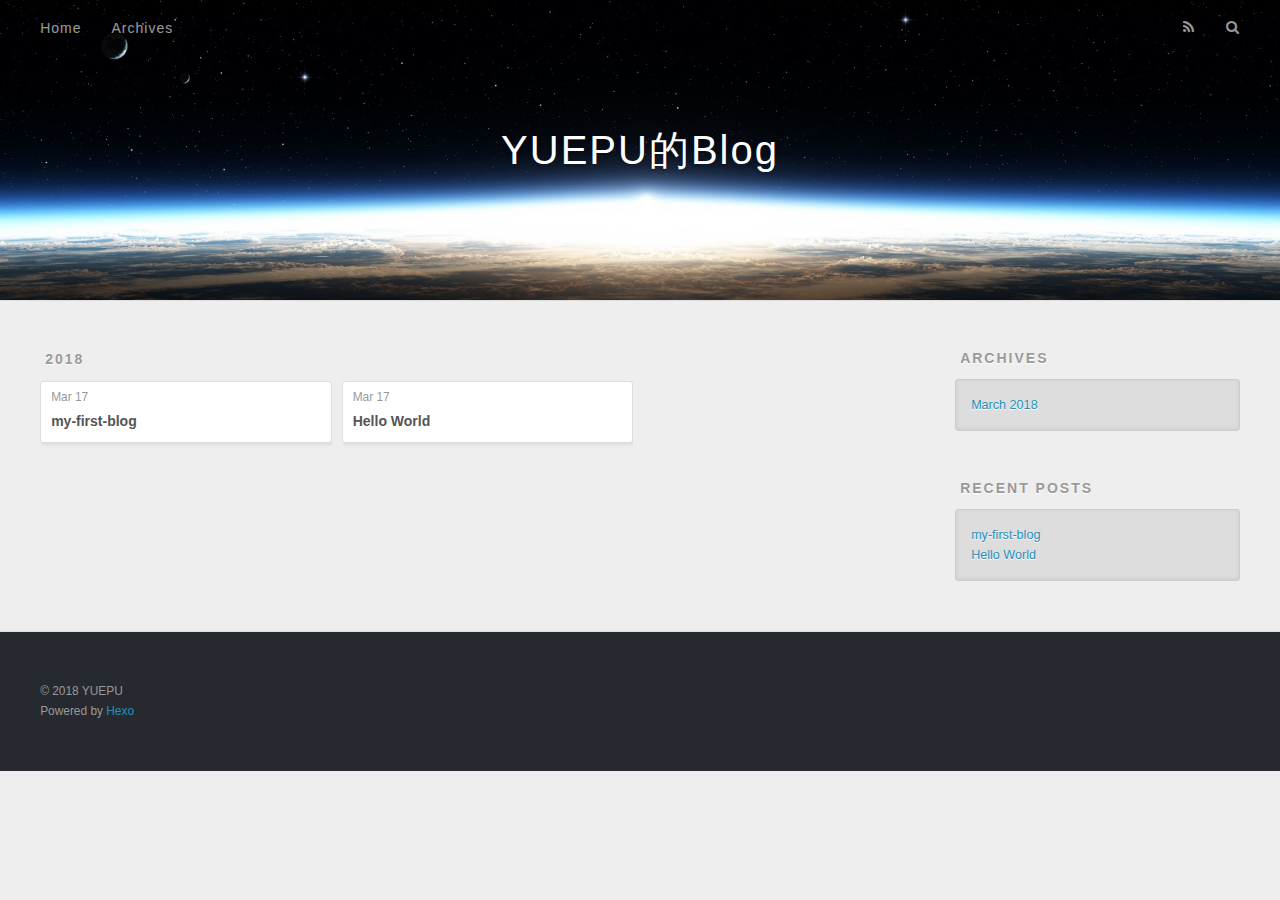
<file: archives/index.html>
<!DOCTYPE html>
<html>
<head>
  <meta charset="utf-8">
  
  <title>Archives | YUEPU的Blog</title>
  <meta name="viewport" content="width=device-width, initial-scale=1, maximum-scale=1">
  <meta property="og:type" content="website">
<meta property="og:title" content="YUEPU的Blog">
<meta property="og:url" content="http://yoursite.com/archives/index.html">
<meta property="og:site_name" content="YUEPU的Blog">
<meta name="twitter:card" content="summary">
<meta name="twitter:title" content="YUEPU的Blog">
  
    <link rel="alternate" href="/atom.xml" title="YUEPU的Blog" type="application/atom+xml">
  
  
    <link rel="icon" href="/favicon.png">
  
  
    <link href="//fonts.googleapis.com/css?family=Source+Code+Pro" rel="stylesheet" type="text/css">
  
  <link rel="stylesheet" href="/css/style.css">
  

</head>

<body>
  <div id="container">
    <div id="wrap">
      <header id="header">
  <div id="banner"></div>
  <div id="header-outer" class="outer">
    <div id="header-title" class="inner">
      <h1 id="logo-wrap">
        <a href="/" id="logo">YUEPU的Blog</a>
      </h1>
      
    </div>
    <div id="header-inner" class="inner">
      <nav id="main-nav">
        <a id="main-nav-toggle" class="nav-icon"></a>
        
          <a class="main-nav-link" href="/">Home</a>
        
          <a class="main-nav-link" href="/archives">Archives</a>
        
      </nav>
      <nav id="sub-nav">
        
          <a id="nav-rss-link" class="nav-icon" href="/atom.xml" title="RSS Feed"></a>
        
        <a id="nav-search-btn" class="nav-icon" title="Search"></a>
      </nav>
      <div id="search-form-wrap">
        <form action="//google.com/search" method="get" accept-charset="UTF-8" class="search-form"><input type="search" name="q" class="search-form-input" placeholder="Search"><button type="submit" class="search-form-submit">&#xF002;</button><input type="hidden" name="sitesearch" value="http://yoursite.com"></form>
      </div>
    </div>
  </div>
</header>
      <div class="outer">
        <section id="main">
  
  
    
    
      
      
      <section class="archives-wrap">
        <div class="archive-year-wrap">
          <a href="/archives/2018" class="archive-year">2018</a>
        </div>
        <div class="archives">
    
    <article class="archive-article archive-type-post">
  <div class="archive-article-inner">
    <header class="archive-article-header">
      <a href="/2018/03/17/my-first-blog/" class="archive-article-date">
  <time datetime="2018-03-17T08:29:03.000Z" itemprop="datePublished">Mar 17</time>
</a>
      
  
    <h1 itemprop="name">
      <a class="archive-article-title" href="/2018/03/17/my-first-blog/">my-first-blog</a>
    </h1>
  

    </header>
  </div>
</article>
  
    
    
    <article class="archive-article archive-type-post">
  <div class="archive-article-inner">
    <header class="archive-article-header">
      <a href="/2018/03/17/hello-world/" class="archive-article-date">
  <time datetime="2018-03-17T06:47:55.903Z" itemprop="datePublished">Mar 17</time>
</a>
      
  
    <h1 itemprop="name">
      <a class="archive-article-title" href="/2018/03/17/hello-world/">Hello World</a>
    </h1>
  

    </header>
  </div>
</article>
  
  
    </div></section>
  

</section>
        
          <aside id="sidebar">
  
    

  
    

  
    
  
    
  <div class="widget-wrap">
    <h3 class="widget-title">Archives</h3>
    <div class="widget">
      <ul class="archive-list"><li class="archive-list-item"><a class="archive-list-link" href="/archives/2018/03/">March 2018</a></li></ul>
    </div>
  </div>


  
    
  <div class="widget-wrap">
    <h3 class="widget-title">Recent Posts</h3>
    <div class="widget">
      <ul>
        
          <li>
            <a href="/2018/03/17/my-first-blog/">my-first-blog</a>
          </li>
        
          <li>
            <a href="/2018/03/17/hello-world/">Hello World</a>
          </li>
        
      </ul>
    </div>
  </div>

  
</aside>
        
      </div>
      <footer id="footer">
  
  <div class="outer">
    <div id="footer-info" class="inner">
      &copy; 2018 YUEPU<br>
      Powered by <a href="http://hexo.io/" target="_blank">Hexo</a>
    </div>
  </div>
</footer>
    </div>
    <nav id="mobile-nav">
  
    <a href="/" class="mobile-nav-link">Home</a>
  
    <a href="/archives" class="mobile-nav-link">Archives</a>
  
</nav>
    

<script src="//ajax.googleapis.com/ajax/libs/jquery/2.0.3/jquery.min.js"></script>


  <link rel="stylesheet" href="/fancybox/jquery.fancybox.css">
  <script src="/fancybox/jquery.fancybox.pack.js"></script>


<script src="/js/script.js"></script>

  </div>
</body>
</html>
</file>
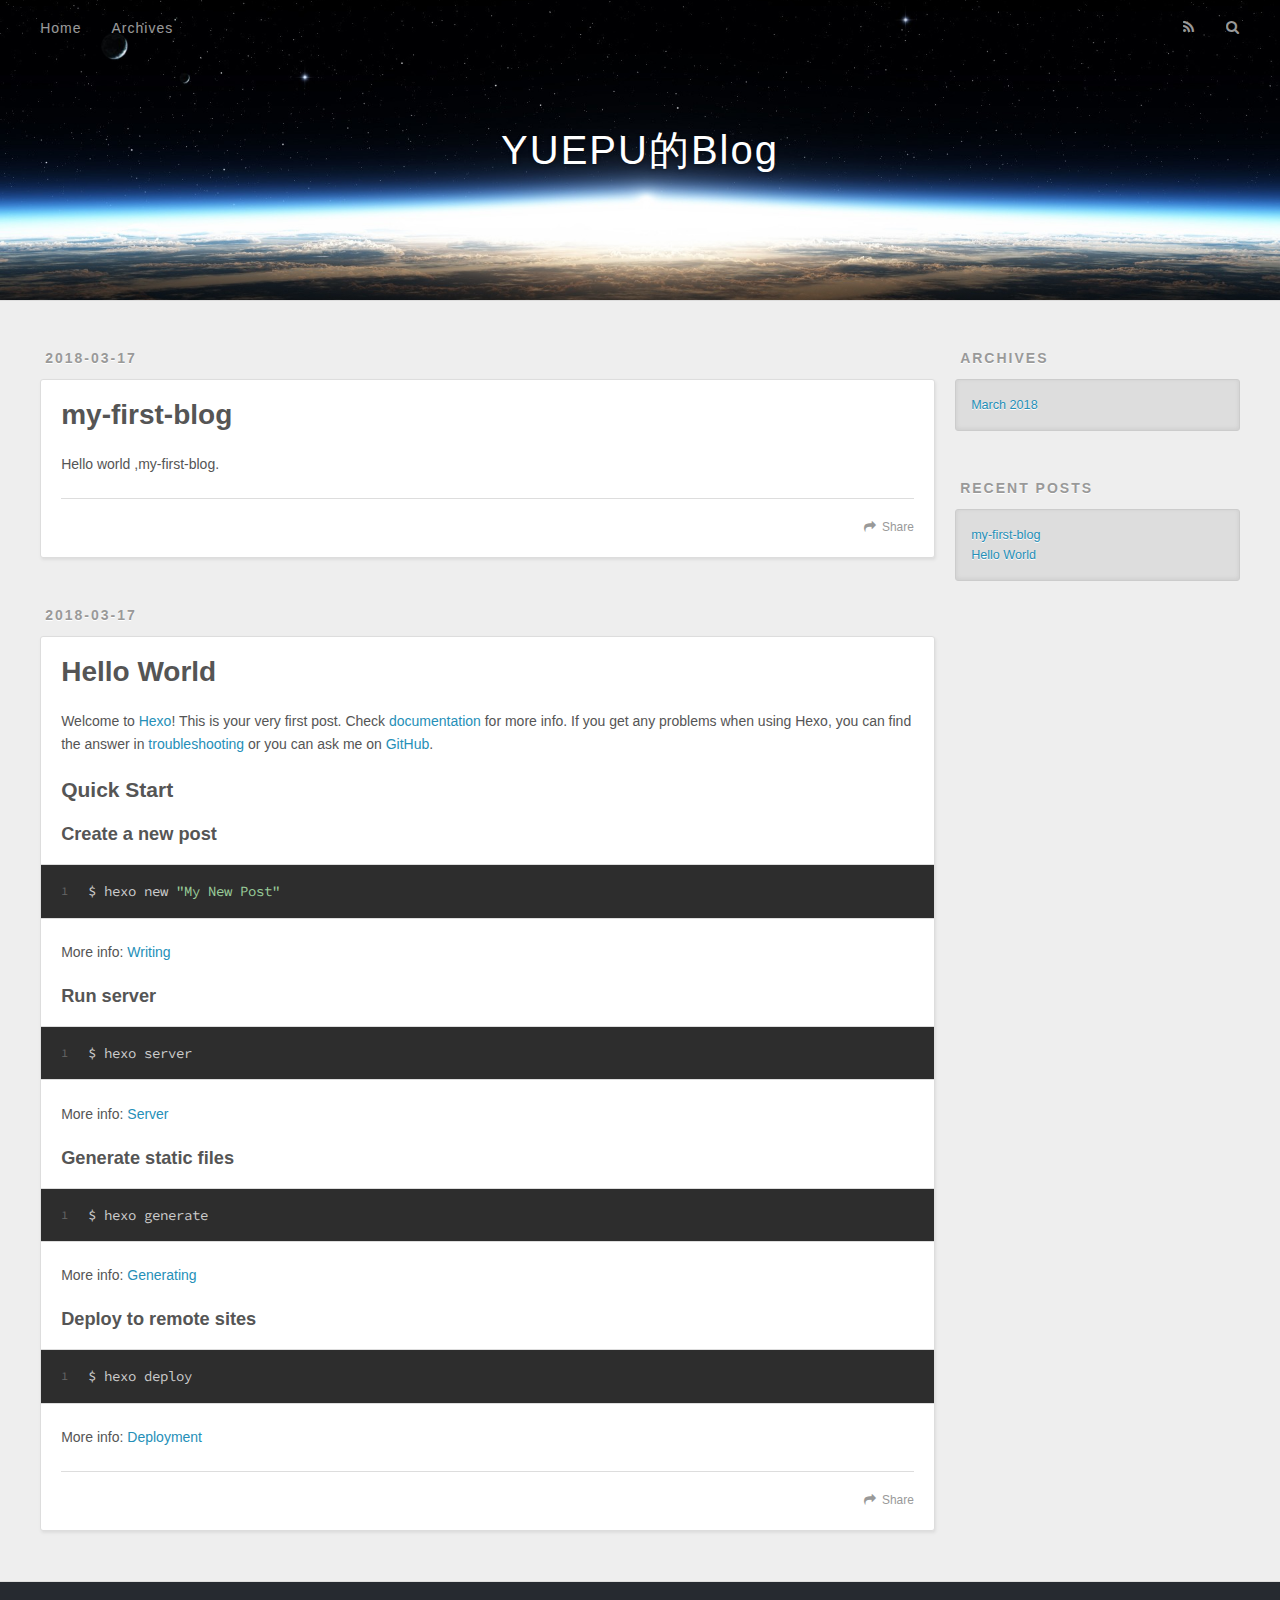
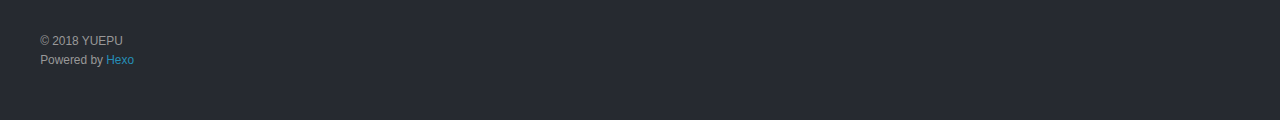
<file: blog/index.html>
<!DOCTYPE html>
<html>
<head>
  <meta charset="utf-8">
  
  <title>YUEPU的Blog</title>
  <meta name="viewport" content="width=device-width, initial-scale=1, maximum-scale=1">
  <meta property="og:type" content="website">
<meta property="og:title" content="YUEPU的Blog">
<meta property="og:url" content="http://yoursite.com/index.html">
<meta property="og:site_name" content="YUEPU的Blog">
<meta name="twitter:card" content="summary">
<meta name="twitter:title" content="YUEPU的Blog">
  
    <link rel="alternate" href="/atom.xml" title="YUEPU的Blog" type="application/atom+xml">
  
  
    <link rel="icon" href="/favicon.png">
  
  
    <link href="//fonts.googleapis.com/css?family=Source+Code+Pro" rel="stylesheet" type="text/css">
  
  <link rel="stylesheet" href="/css/style.css">
  

</head>

<body>
  <div id="container">
    <div id="wrap">
      <header id="header">
  <div id="banner"></div>
  <div id="header-outer" class="outer">
    <div id="header-title" class="inner">
      <h1 id="logo-wrap">
        <a href="/" id="logo">YUEPU的Blog</a>
      </h1>
      
    </div>
    <div id="header-inner" class="inner">
      <nav id="main-nav">
        <a id="main-nav-toggle" class="nav-icon"></a>
        
          <a class="main-nav-link" href="/">Home</a>
        
          <a class="main-nav-link" href="/archives">Archives</a>
        
      </nav>
      <nav id="sub-nav">
        
          <a id="nav-rss-link" class="nav-icon" href="/atom.xml" title="RSS Feed"></a>
        
        <a id="nav-search-btn" class="nav-icon" title="Search"></a>
      </nav>
      <div id="search-form-wrap">
        <form action="//google.com/search" method="get" accept-charset="UTF-8" class="search-form"><input type="search" name="q" class="search-form-input" placeholder="Search"><button type="submit" class="search-form-submit">&#xF002;</button><input type="hidden" name="sitesearch" value="http://yoursite.com"></form>
      </div>
    </div>
  </div>
</header>
      <div class="outer">
        <section id="main">
  
    <article id="post-my-first-blog" class="article article-type-post" itemscope itemprop="blogPost">
  <div class="article-meta">
    <a href="/2018/03/17/my-first-blog/" class="article-date">
  <time datetime="2018-03-17T08:29:03.000Z" itemprop="datePublished">2018-03-17</time>
</a>
    
  </div>
  <div class="article-inner">
    
    
      <header class="article-header">
        
  
    <h1 itemprop="name">
      <a class="article-title" href="/2018/03/17/my-first-blog/">my-first-blog</a>
    </h1>
  

      </header>
    
    <div class="article-entry" itemprop="articleBody">
      
        <p>Hello world ,my-first-blog.</p>

      
    </div>
    <footer class="article-footer">
      <a data-url="http://yoursite.com/2018/03/17/my-first-blog/" data-id="cjevf4mr90001v4uakv62rthj" class="article-share-link">Share</a>
      
      
    </footer>
  </div>
  
</article>


  
    <article id="post-hello-world" class="article article-type-post" itemscope itemprop="blogPost">
  <div class="article-meta">
    <a href="/2018/03/17/hello-world/" class="article-date">
  <time datetime="2018-03-17T06:47:55.903Z" itemprop="datePublished">2018-03-17</time>
</a>
    
  </div>
  <div class="article-inner">
    
    
      <header class="article-header">
        
  
    <h1 itemprop="name">
      <a class="article-title" href="/2018/03/17/hello-world/">Hello World</a>
    </h1>
  

      </header>
    
    <div class="article-entry" itemprop="articleBody">
      
        <p>Welcome to <a href="https://hexo.io/" target="_blank" rel="noopener">Hexo</a>! This is your very first post. Check <a href="https://hexo.io/docs/" target="_blank" rel="noopener">documentation</a> for more info. If you get any problems when using Hexo, you can find the answer in <a href="https://hexo.io/docs/troubleshooting.html" target="_blank" rel="noopener">troubleshooting</a> or you can ask me on <a href="https://github.com/hexojs/hexo/issues" target="_blank" rel="noopener">GitHub</a>.</p>
<h2 id="Quick-Start"><a href="#Quick-Start" class="headerlink" title="Quick Start"></a>Quick Start</h2><h3 id="Create-a-new-post"><a href="#Create-a-new-post" class="headerlink" title="Create a new post"></a>Create a new post</h3><figure class="highlight bash"><table><tr><td class="gutter"><pre><span class="line">1</span><br></pre></td><td class="code"><pre><span class="line">$ hexo new <span class="string">"My New Post"</span></span><br></pre></td></tr></table></figure>
<p>More info: <a href="https://hexo.io/docs/writing.html" target="_blank" rel="noopener">Writing</a></p>
<h3 id="Run-server"><a href="#Run-server" class="headerlink" title="Run server"></a>Run server</h3><figure class="highlight bash"><table><tr><td class="gutter"><pre><span class="line">1</span><br></pre></td><td class="code"><pre><span class="line">$ hexo server</span><br></pre></td></tr></table></figure>
<p>More info: <a href="https://hexo.io/docs/server.html" target="_blank" rel="noopener">Server</a></p>
<h3 id="Generate-static-files"><a href="#Generate-static-files" class="headerlink" title="Generate static files"></a>Generate static files</h3><figure class="highlight bash"><table><tr><td class="gutter"><pre><span class="line">1</span><br></pre></td><td class="code"><pre><span class="line">$ hexo generate</span><br></pre></td></tr></table></figure>
<p>More info: <a href="https://hexo.io/docs/generating.html" target="_blank" rel="noopener">Generating</a></p>
<h3 id="Deploy-to-remote-sites"><a href="#Deploy-to-remote-sites" class="headerlink" title="Deploy to remote sites"></a>Deploy to remote sites</h3><figure class="highlight bash"><table><tr><td class="gutter"><pre><span class="line">1</span><br></pre></td><td class="code"><pre><span class="line">$ hexo deploy</span><br></pre></td></tr></table></figure>
<p>More info: <a href="https://hexo.io/docs/deployment.html" target="_blank" rel="noopener">Deployment</a></p>

      
    </div>
    <footer class="article-footer">
      <a data-url="http://yoursite.com/2018/03/17/hello-world/" data-id="cjevf4mqy0000v4ua9h2agagd" class="article-share-link">Share</a>
      
      
    </footer>
  </div>
  
</article>


  

</section>
        
          <aside id="sidebar">
  
    

  
    

  
    
  
    
  <div class="widget-wrap">
    <h3 class="widget-title">Archives</h3>
    <div class="widget">
      <ul class="archive-list"><li class="archive-list-item"><a class="archive-list-link" href="/archives/2018/03/">March 2018</a></li></ul>
    </div>
  </div>


  
    
  <div class="widget-wrap">
    <h3 class="widget-title">Recent Posts</h3>
    <div class="widget">
      <ul>
        
          <li>
            <a href="/2018/03/17/my-first-blog/">my-first-blog</a>
          </li>
        
          <li>
            <a href="/2018/03/17/hello-world/">Hello World</a>
          </li>
        
      </ul>
    </div>
  </div>

  
</aside>
        
      </div>
      <footer id="footer">
  
  <div class="outer">
    <div id="footer-info" class="inner">
      &copy; 2018 YUEPU<br>
      Powered by <a href="http://hexo.io/" target="_blank">Hexo</a>
    </div>
  </div>
</footer>
    </div>
    <nav id="mobile-nav">
  
    <a href="/" class="mobile-nav-link">Home</a>
  
    <a href="/archives" class="mobile-nav-link">Archives</a>
  
</nav>
    

<script src="//ajax.googleapis.com/ajax/libs/jquery/2.0.3/jquery.min.js"></script>


  <link rel="stylesheet" href="/fancybox/jquery.fancybox.css">
  <script src="/fancybox/jquery.fancybox.pack.js"></script>


<script src="/js/script.js"></script>

  </div>
</body>
</html>
</file>
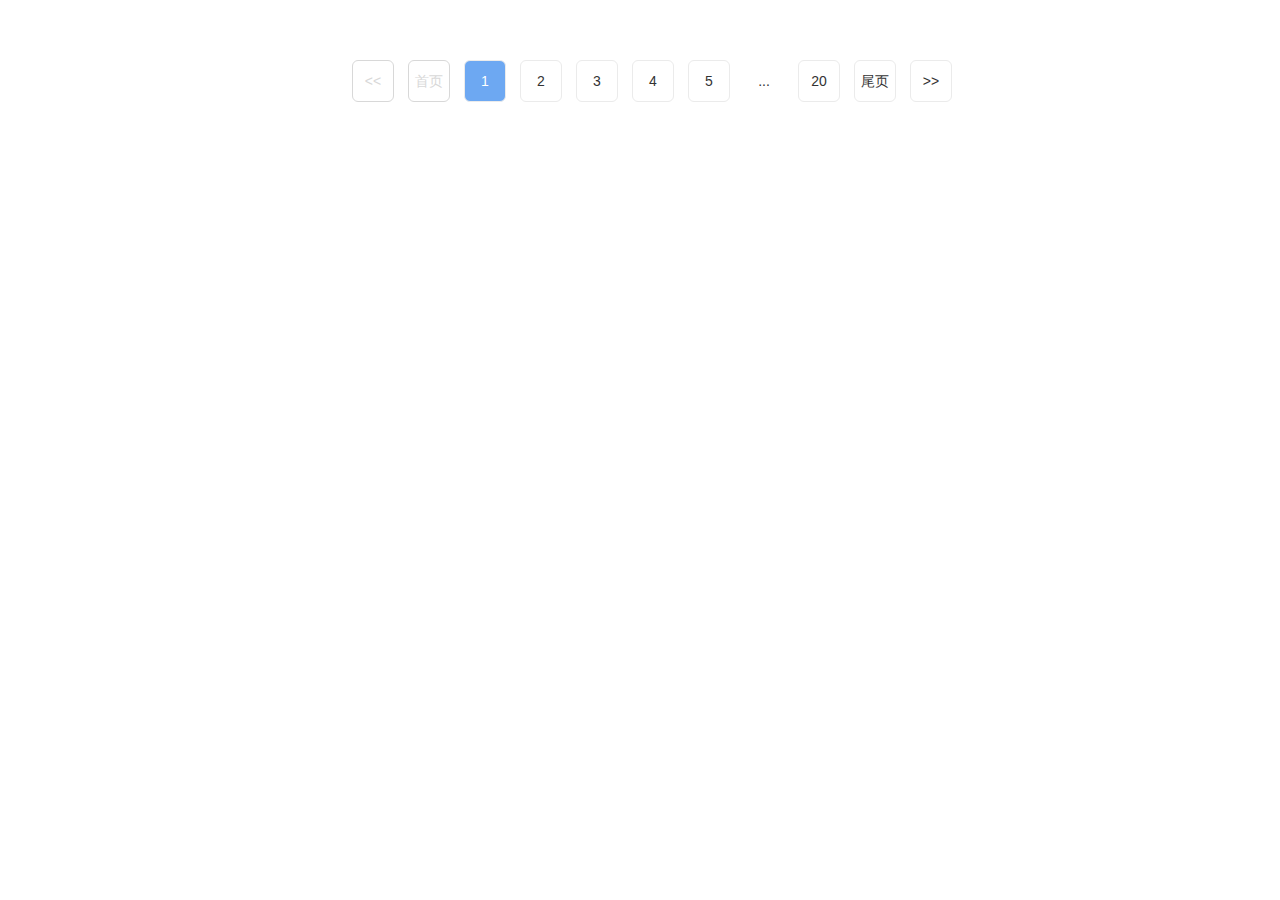
<file: pagination/index.html>
<!DOCTYPE html>
<html lang=en>
<head>
    <meta charset=utf-8>
    <meta http-equiv=X-UA-Compatible content="IE=edge">
    <meta name=viewport content="width=device-width,initial-scale=1">
    <link rel=icon href=favicon.ico>
    <title>sell-vue-cube</title>
    <link href=css/app.7fca02e2.css rel=preload as=style>
    <link href=js/app.e5ba423f.js rel=preload as=script>
    <link href=js/chunk-vendors.79c4ce49.js rel=preload as=script>
    <link href=css/app.7fca02e2.css rel=stylesheet>
</head>
<body>
<noscript><strong>We're sorry but sell-vue-cube doesn't work properly without JavaScript enabled. Please enable it to
    continue.</strong></noscript>
<div id=app></div>
<script src=js/chunk-vendors.79c4ce49.js></script>
<script src=js/app.e5ba423f.js></script>
</body>
</html>
</file>
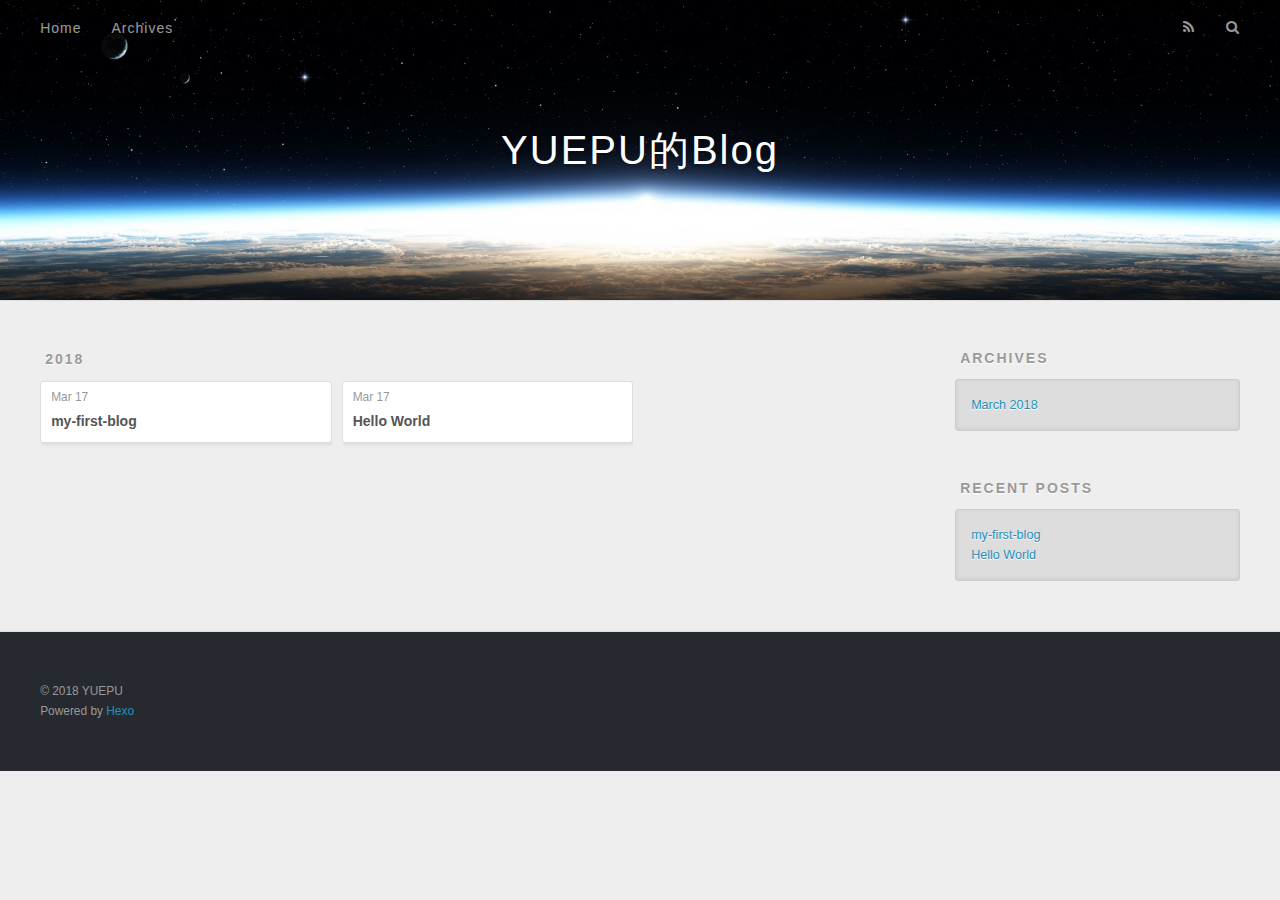
<file: archives/2018/index.html>
<!DOCTYPE html>
<html>
<head>
  <meta charset="utf-8">
  
  <title>Archives: 2018 | YUEPU的Blog</title>
  <meta name="viewport" content="width=device-width, initial-scale=1, maximum-scale=1">
  <meta property="og:type" content="website">
<meta property="og:title" content="YUEPU的Blog">
<meta property="og:url" content="http://yoursite.com/archives/2018/index.html">
<meta property="og:site_name" content="YUEPU的Blog">
<meta name="twitter:card" content="summary">
<meta name="twitter:title" content="YUEPU的Blog">
  
    <link rel="alternate" href="/atom.xml" title="YUEPU的Blog" type="application/atom+xml">
  
  
    <link rel="icon" href="/favicon.png">
  
  
    <link href="//fonts.googleapis.com/css?family=Source+Code+Pro" rel="stylesheet" type="text/css">
  
  <link rel="stylesheet" href="/css/style.css">
  

</head>

<body>
  <div id="container">
    <div id="wrap">
      <header id="header">
  <div id="banner"></div>
  <div id="header-outer" class="outer">
    <div id="header-title" class="inner">
      <h1 id="logo-wrap">
        <a href="/" id="logo">YUEPU的Blog</a>
      </h1>
      
    </div>
    <div id="header-inner" class="inner">
      <nav id="main-nav">
        <a id="main-nav-toggle" class="nav-icon"></a>
        
          <a class="main-nav-link" href="/">Home</a>
        
          <a class="main-nav-link" href="/archives">Archives</a>
        
      </nav>
      <nav id="sub-nav">
        
          <a id="nav-rss-link" class="nav-icon" href="/atom.xml" title="RSS Feed"></a>
        
        <a id="nav-search-btn" class="nav-icon" title="Search"></a>
      </nav>
      <div id="search-form-wrap">
        <form action="//google.com/search" method="get" accept-charset="UTF-8" class="search-form"><input type="search" name="q" class="search-form-input" placeholder="Search"><button type="submit" class="search-form-submit">&#xF002;</button><input type="hidden" name="sitesearch" value="http://yoursite.com"></form>
      </div>
    </div>
  </div>
</header>
      <div class="outer">
        <section id="main">
  
  
    
    
      
      
      <section class="archives-wrap">
        <div class="archive-year-wrap">
          <a href="/archives/2018" class="archive-year">2018</a>
        </div>
        <div class="archives">
    
    <article class="archive-article archive-type-post">
  <div class="archive-article-inner">
    <header class="archive-article-header">
      <a href="/2018/03/17/my-first-blog/" class="archive-article-date">
  <time datetime="2018-03-17T08:29:03.000Z" itemprop="datePublished">Mar 17</time>
</a>
      
  
    <h1 itemprop="name">
      <a class="archive-article-title" href="/2018/03/17/my-first-blog/">my-first-blog</a>
    </h1>
  

    </header>
  </div>
</article>
  
    
    
    <article class="archive-article archive-type-post">
  <div class="archive-article-inner">
    <header class="archive-article-header">
      <a href="/2018/03/17/hello-world/" class="archive-article-date">
  <time datetime="2018-03-17T06:47:55.903Z" itemprop="datePublished">Mar 17</time>
</a>
      
  
    <h1 itemprop="name">
      <a class="archive-article-title" href="/2018/03/17/hello-world/">Hello World</a>
    </h1>
  

    </header>
  </div>
</article>
  
  
    </div></section>
  

</section>
        
          <aside id="sidebar">
  
    

  
    

  
    
  
    
  <div class="widget-wrap">
    <h3 class="widget-title">Archives</h3>
    <div class="widget">
      <ul class="archive-list"><li class="archive-list-item"><a class="archive-list-link" href="/archives/2018/03/">March 2018</a></li></ul>
    </div>
  </div>


  
    
  <div class="widget-wrap">
    <h3 class="widget-title">Recent Posts</h3>
    <div class="widget">
      <ul>
        
          <li>
            <a href="/2018/03/17/my-first-blog/">my-first-blog</a>
          </li>
        
          <li>
            <a href="/2018/03/17/hello-world/">Hello World</a>
          </li>
        
      </ul>
    </div>
  </div>

  
</aside>
        
      </div>
      <footer id="footer">
  
  <div class="outer">
    <div id="footer-info" class="inner">
      &copy; 2018 YUEPU<br>
      Powered by <a href="http://hexo.io/" target="_blank">Hexo</a>
    </div>
  </div>
</footer>
    </div>
    <nav id="mobile-nav">
  
    <a href="/" class="mobile-nav-link">Home</a>
  
    <a href="/archives" class="mobile-nav-link">Archives</a>
  
</nav>
    

<script src="//ajax.googleapis.com/ajax/libs/jquery/2.0.3/jquery.min.js"></script>


  <link rel="stylesheet" href="/fancybox/jquery.fancybox.css">
  <script src="/fancybox/jquery.fancybox.pack.js"></script>


<script src="/js/script.js"></script>

  </div>
</body>
</html>
</file>
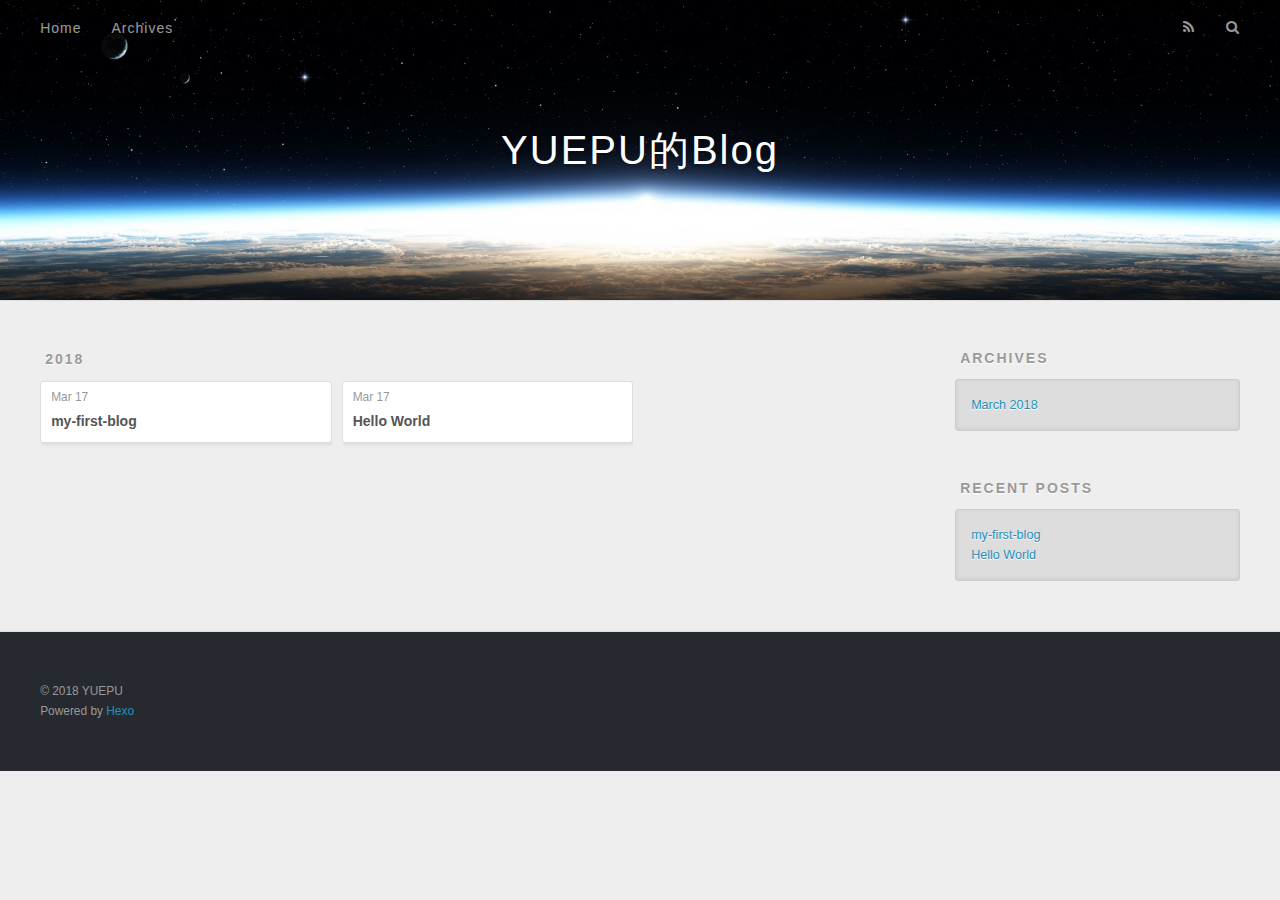
<file: archives/2018/03/index.html>
<!DOCTYPE html>
<html>
<head>
  <meta charset="utf-8">
  
  <title>Archives: 2018/3 | YUEPU的Blog</title>
  <meta name="viewport" content="width=device-width, initial-scale=1, maximum-scale=1">
  <meta property="og:type" content="website">
<meta property="og:title" content="YUEPU的Blog">
<meta property="og:url" content="http://yoursite.com/archives/2018/03/index.html">
<meta property="og:site_name" content="YUEPU的Blog">
<meta name="twitter:card" content="summary">
<meta name="twitter:title" content="YUEPU的Blog">
  
    <link rel="alternate" href="/atom.xml" title="YUEPU的Blog" type="application/atom+xml">
  
  
    <link rel="icon" href="/favicon.png">
  
  
    <link href="//fonts.googleapis.com/css?family=Source+Code+Pro" rel="stylesheet" type="text/css">
  
  <link rel="stylesheet" href="/css/style.css">
  

</head>

<body>
  <div id="container">
    <div id="wrap">
      <header id="header">
  <div id="banner"></div>
  <div id="header-outer" class="outer">
    <div id="header-title" class="inner">
      <h1 id="logo-wrap">
        <a href="/" id="logo">YUEPU的Blog</a>
      </h1>
      
    </div>
    <div id="header-inner" class="inner">
      <nav id="main-nav">
        <a id="main-nav-toggle" class="nav-icon"></a>
        
          <a class="main-nav-link" href="/">Home</a>
        
          <a class="main-nav-link" href="/archives">Archives</a>
        
      </nav>
      <nav id="sub-nav">
        
          <a id="nav-rss-link" class="nav-icon" href="/atom.xml" title="RSS Feed"></a>
        
        <a id="nav-search-btn" class="nav-icon" title="Search"></a>
      </nav>
      <div id="search-form-wrap">
        <form action="//google.com/search" method="get" accept-charset="UTF-8" class="search-form"><input type="search" name="q" class="search-form-input" placeholder="Search"><button type="submit" class="search-form-submit">&#xF002;</button><input type="hidden" name="sitesearch" value="http://yoursite.com"></form>
      </div>
    </div>
  </div>
</header>
      <div class="outer">
        <section id="main">
  
  
    
    
      
      
      <section class="archives-wrap">
        <div class="archive-year-wrap">
          <a href="/archives/2018" class="archive-year">2018</a>
        </div>
        <div class="archives">
    
    <article class="archive-article archive-type-post">
  <div class="archive-article-inner">
    <header class="archive-article-header">
      <a href="/2018/03/17/my-first-blog/" class="archive-article-date">
  <time datetime="2018-03-17T08:29:03.000Z" itemprop="datePublished">Mar 17</time>
</a>
      
  
    <h1 itemprop="name">
      <a class="archive-article-title" href="/2018/03/17/my-first-blog/">my-first-blog</a>
    </h1>
  

    </header>
  </div>
</article>
  
    
    
    <article class="archive-article archive-type-post">
  <div class="archive-article-inner">
    <header class="archive-article-header">
      <a href="/2018/03/17/hello-world/" class="archive-article-date">
  <time datetime="2018-03-17T06:47:55.903Z" itemprop="datePublished">Mar 17</time>
</a>
      
  
    <h1 itemprop="name">
      <a class="archive-article-title" href="/2018/03/17/hello-world/">Hello World</a>
    </h1>
  

    </header>
  </div>
</article>
  
  
    </div></section>
  

</section>
        
          <aside id="sidebar">
  
    

  
    

  
    
  
    
  <div class="widget-wrap">
    <h3 class="widget-title">Archives</h3>
    <div class="widget">
      <ul class="archive-list"><li class="archive-list-item"><a class="archive-list-link" href="/archives/2018/03/">March 2018</a></li></ul>
    </div>
  </div>


  
    
  <div class="widget-wrap">
    <h3 class="widget-title">Recent Posts</h3>
    <div class="widget">
      <ul>
        
          <li>
            <a href="/2018/03/17/my-first-blog/">my-first-blog</a>
          </li>
        
          <li>
            <a href="/2018/03/17/hello-world/">Hello World</a>
          </li>
        
      </ul>
    </div>
  </div>

  
</aside>
        
      </div>
      <footer id="footer">
  
  <div class="outer">
    <div id="footer-info" class="inner">
      &copy; 2018 YUEPU<br>
      Powered by <a href="http://hexo.io/" target="_blank">Hexo</a>
    </div>
  </div>
</footer>
    </div>
    <nav id="mobile-nav">
  
    <a href="/" class="mobile-nav-link">Home</a>
  
    <a href="/archives" class="mobile-nav-link">Archives</a>
  
</nav>
    

<script src="//ajax.googleapis.com/ajax/libs/jquery/2.0.3/jquery.min.js"></script>


  <link rel="stylesheet" href="/fancybox/jquery.fancybox.css">
  <script src="/fancybox/jquery.fancybox.pack.js"></script>


<script src="/js/script.js"></script>

  </div>
</body>
</html>
</file>
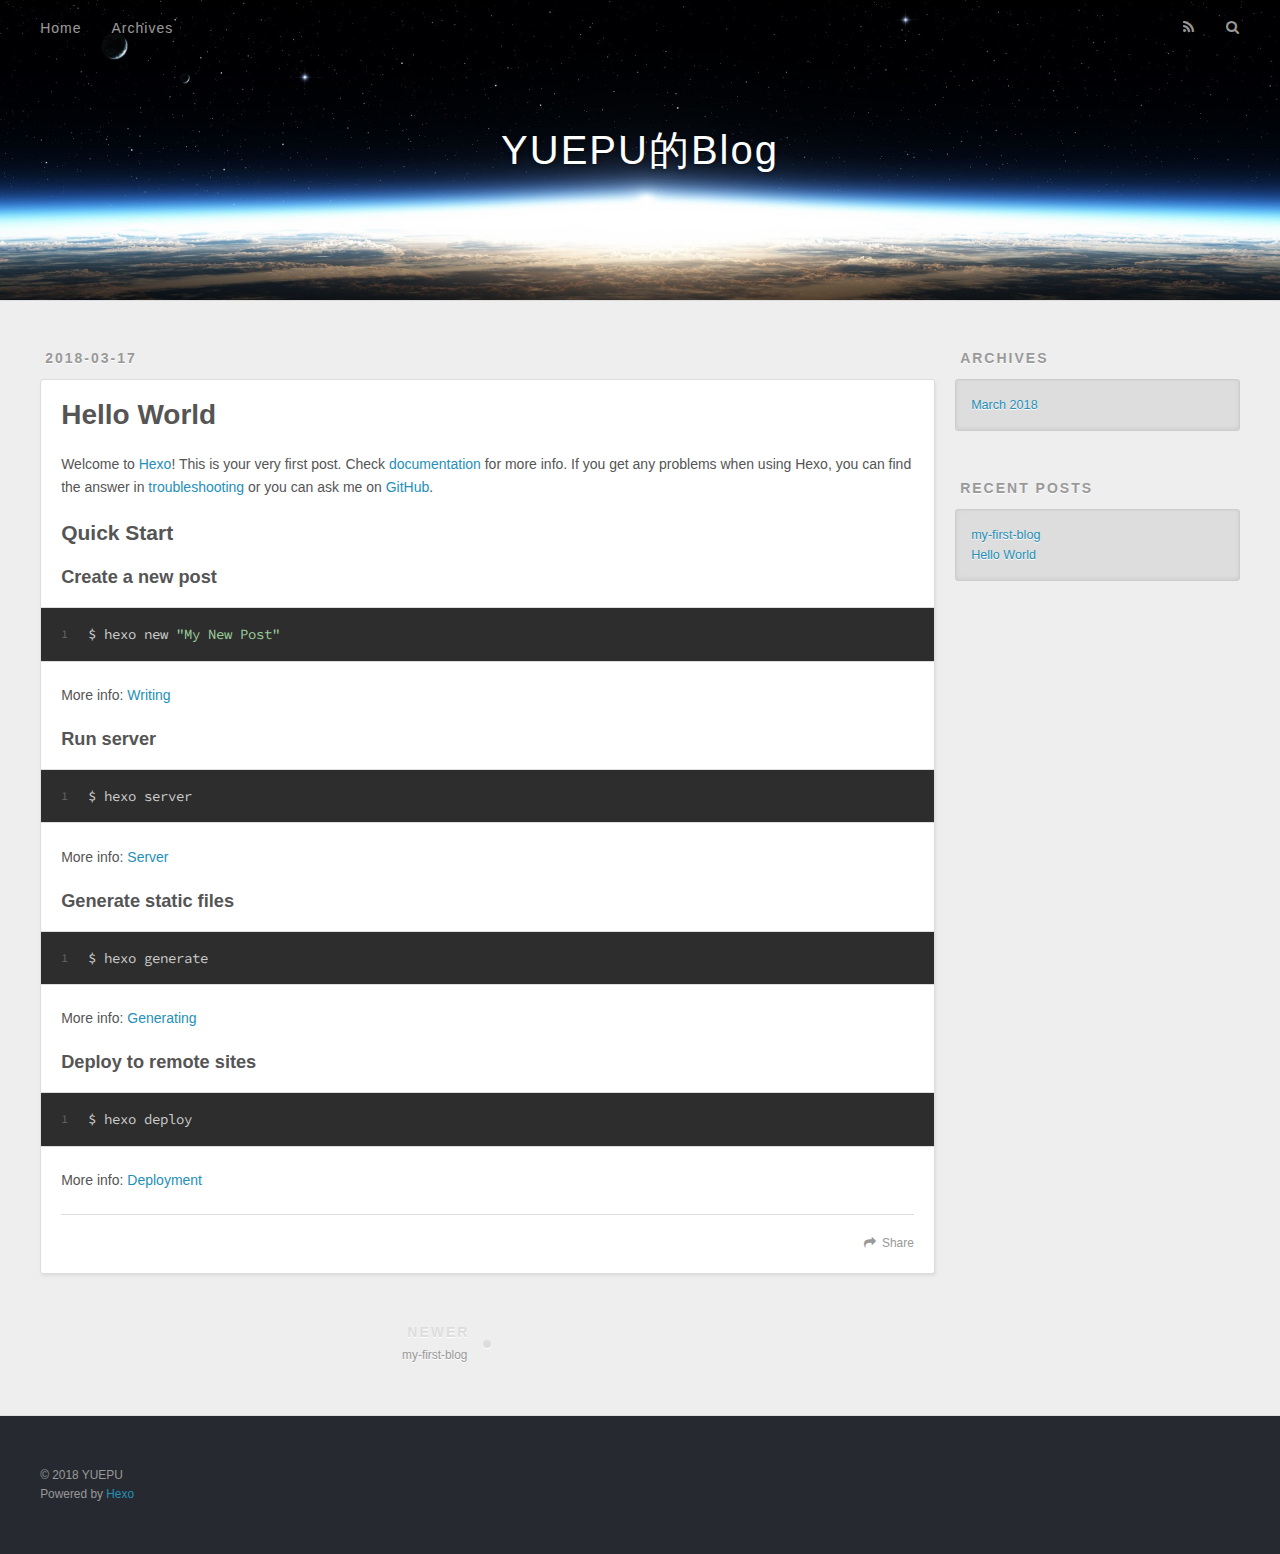
<file: 2018/03/17/hello-world/index.html>
<!DOCTYPE html>
<html>
<head>
  <meta charset="utf-8">
  
  <title>Hello World | YUEPU的Blog</title>
  <meta name="viewport" content="width=device-width, initial-scale=1, maximum-scale=1">
  <meta name="description" content="Welcome to Hexo! This is your very first post. Check documentation for more info. If you get any problems when using Hexo, you can find the answer in troubleshooting or you can ask me on GitHub. Quick">
<meta property="og:type" content="article">
<meta property="og:title" content="Hello World">
<meta property="og:url" content="http://yoursite.com/2018/03/17/hello-world/index.html">
<meta property="og:site_name" content="YUEPU的Blog">
<meta property="og:description" content="Welcome to Hexo! This is your very first post. Check documentation for more info. If you get any problems when using Hexo, you can find the answer in troubleshooting or you can ask me on GitHub. Quick">
<meta property="og:updated_time" content="2018-03-17T06:47:55.911Z">
<meta name="twitter:card" content="summary">
<meta name="twitter:title" content="Hello World">
<meta name="twitter:description" content="Welcome to Hexo! This is your very first post. Check documentation for more info. If you get any problems when using Hexo, you can find the answer in troubleshooting or you can ask me on GitHub. Quick">
  
    <link rel="alternate" href="/atom.xml" title="YUEPU的Blog" type="application/atom+xml">
  
  
    <link rel="icon" href="/favicon.png">
  
  
    <link href="//fonts.googleapis.com/css?family=Source+Code+Pro" rel="stylesheet" type="text/css">
  
  <link rel="stylesheet" href="/css/style.css">
  

</head>

<body>
  <div id="container">
    <div id="wrap">
      <header id="header">
  <div id="banner"></div>
  <div id="header-outer" class="outer">
    <div id="header-title" class="inner">
      <h1 id="logo-wrap">
        <a href="/" id="logo">YUEPU的Blog</a>
      </h1>
      
    </div>
    <div id="header-inner" class="inner">
      <nav id="main-nav">
        <a id="main-nav-toggle" class="nav-icon"></a>
        
          <a class="main-nav-link" href="/">Home</a>
        
          <a class="main-nav-link" href="/archives">Archives</a>
        
      </nav>
      <nav id="sub-nav">
        
          <a id="nav-rss-link" class="nav-icon" href="/atom.xml" title="RSS Feed"></a>
        
        <a id="nav-search-btn" class="nav-icon" title="Search"></a>
      </nav>
      <div id="search-form-wrap">
        <form action="//google.com/search" method="get" accept-charset="UTF-8" class="search-form"><input type="search" name="q" class="search-form-input" placeholder="Search"><button type="submit" class="search-form-submit">&#xF002;</button><input type="hidden" name="sitesearch" value="http://yoursite.com"></form>
      </div>
    </div>
  </div>
</header>
      <div class="outer">
        <section id="main"><article id="post-hello-world" class="article article-type-post" itemscope itemprop="blogPost">
  <div class="article-meta">
    <a href="/2018/03/17/hello-world/" class="article-date">
  <time datetime="2018-03-17T06:47:55.903Z" itemprop="datePublished">2018-03-17</time>
</a>
    
  </div>
  <div class="article-inner">
    
    
      <header class="article-header">
        
  
    <h1 class="article-title" itemprop="name">
      Hello World
    </h1>
  

      </header>
    
    <div class="article-entry" itemprop="articleBody">
      
        <p>Welcome to <a href="https://hexo.io/" target="_blank" rel="noopener">Hexo</a>! This is your very first post. Check <a href="https://hexo.io/docs/" target="_blank" rel="noopener">documentation</a> for more info. If you get any problems when using Hexo, you can find the answer in <a href="https://hexo.io/docs/troubleshooting.html" target="_blank" rel="noopener">troubleshooting</a> or you can ask me on <a href="https://github.com/hexojs/hexo/issues" target="_blank" rel="noopener">GitHub</a>.</p>
<h2 id="Quick-Start"><a href="#Quick-Start" class="headerlink" title="Quick Start"></a>Quick Start</h2><h3 id="Create-a-new-post"><a href="#Create-a-new-post" class="headerlink" title="Create a new post"></a>Create a new post</h3><figure class="highlight bash"><table><tr><td class="gutter"><pre><span class="line">1</span><br></pre></td><td class="code"><pre><span class="line">$ hexo new <span class="string">"My New Post"</span></span><br></pre></td></tr></table></figure>
<p>More info: <a href="https://hexo.io/docs/writing.html" target="_blank" rel="noopener">Writing</a></p>
<h3 id="Run-server"><a href="#Run-server" class="headerlink" title="Run server"></a>Run server</h3><figure class="highlight bash"><table><tr><td class="gutter"><pre><span class="line">1</span><br></pre></td><td class="code"><pre><span class="line">$ hexo server</span><br></pre></td></tr></table></figure>
<p>More info: <a href="https://hexo.io/docs/server.html" target="_blank" rel="noopener">Server</a></p>
<h3 id="Generate-static-files"><a href="#Generate-static-files" class="headerlink" title="Generate static files"></a>Generate static files</h3><figure class="highlight bash"><table><tr><td class="gutter"><pre><span class="line">1</span><br></pre></td><td class="code"><pre><span class="line">$ hexo generate</span><br></pre></td></tr></table></figure>
<p>More info: <a href="https://hexo.io/docs/generating.html" target="_blank" rel="noopener">Generating</a></p>
<h3 id="Deploy-to-remote-sites"><a href="#Deploy-to-remote-sites" class="headerlink" title="Deploy to remote sites"></a>Deploy to remote sites</h3><figure class="highlight bash"><table><tr><td class="gutter"><pre><span class="line">1</span><br></pre></td><td class="code"><pre><span class="line">$ hexo deploy</span><br></pre></td></tr></table></figure>
<p>More info: <a href="https://hexo.io/docs/deployment.html" target="_blank" rel="noopener">Deployment</a></p>

      
    </div>
    <footer class="article-footer">
      <a data-url="http://yoursite.com/2018/03/17/hello-world/" data-id="cjevf4mqy0000v4ua9h2agagd" class="article-share-link">Share</a>
      
      
    </footer>
  </div>
  
    
<nav id="article-nav">
  
    <a href="/2018/03/17/my-first-blog/" id="article-nav-newer" class="article-nav-link-wrap">
      <strong class="article-nav-caption">Newer</strong>
      <div class="article-nav-title">
        
          my-first-blog
        
      </div>
    </a>
  
  
</nav>

  
</article>

</section>
        
          <aside id="sidebar">
  
    

  
    

  
    
  
    
  <div class="widget-wrap">
    <h3 class="widget-title">Archives</h3>
    <div class="widget">
      <ul class="archive-list"><li class="archive-list-item"><a class="archive-list-link" href="/archives/2018/03/">March 2018</a></li></ul>
    </div>
  </div>


  
    
  <div class="widget-wrap">
    <h3 class="widget-title">Recent Posts</h3>
    <div class="widget">
      <ul>
        
          <li>
            <a href="/2018/03/17/my-first-blog/">my-first-blog</a>
          </li>
        
          <li>
            <a href="/2018/03/17/hello-world/">Hello World</a>
          </li>
        
      </ul>
    </div>
  </div>

  
</aside>
        
      </div>
      <footer id="footer">
  
  <div class="outer">
    <div id="footer-info" class="inner">
      &copy; 2018 YUEPU<br>
      Powered by <a href="http://hexo.io/" target="_blank">Hexo</a>
    </div>
  </div>
</footer>
    </div>
    <nav id="mobile-nav">
  
    <a href="/" class="mobile-nav-link">Home</a>
  
    <a href="/archives" class="mobile-nav-link">Archives</a>
  
</nav>
    

<script src="//ajax.googleapis.com/ajax/libs/jquery/2.0.3/jquery.min.js"></script>


  <link rel="stylesheet" href="/fancybox/jquery.fancybox.css">
  <script src="/fancybox/jquery.fancybox.pack.js"></script>


<script src="/js/script.js"></script>

  </div>
</body>
</html>
</file>
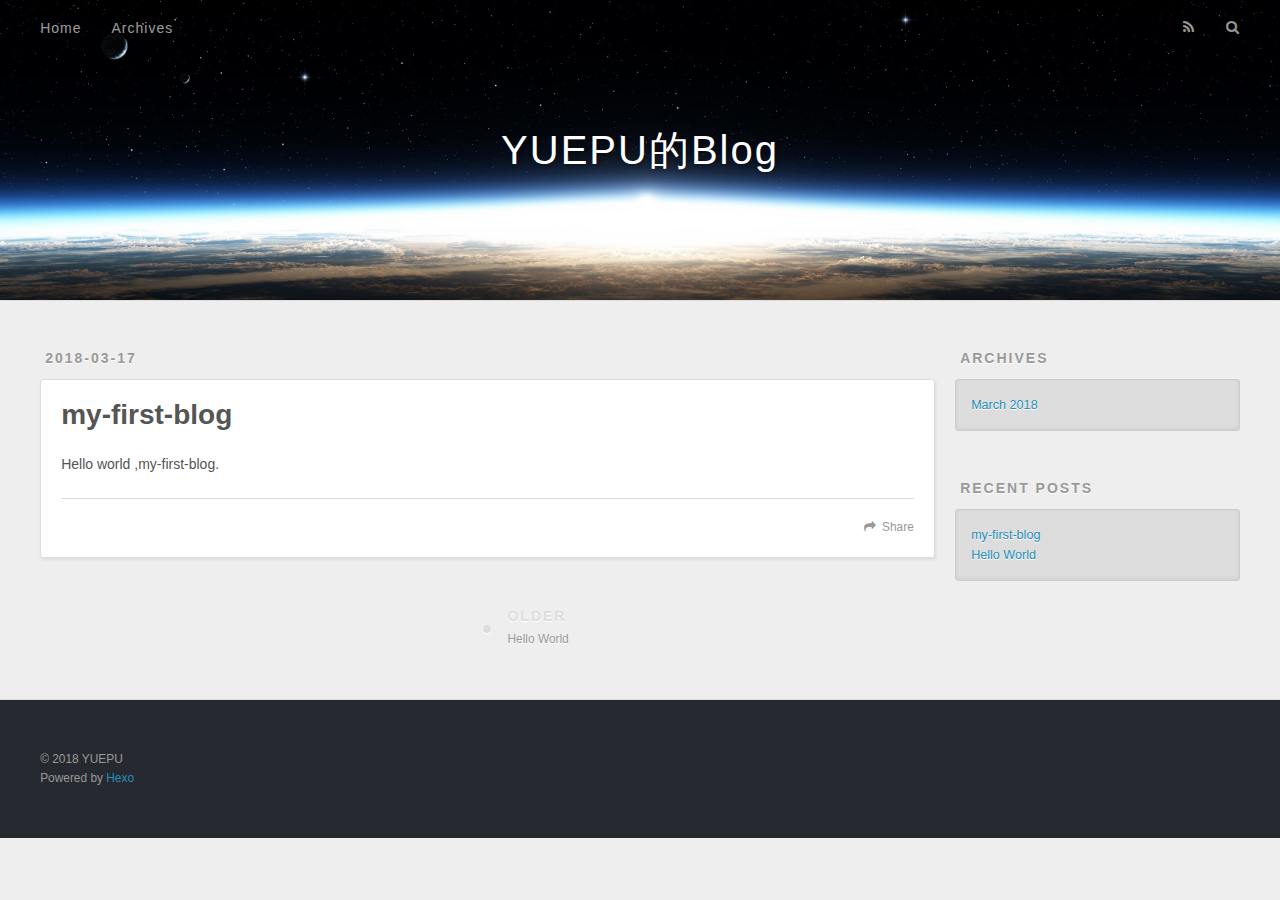
<file: 2018/03/17/my-first-blog/index.html>
<!DOCTYPE html>
<html>
<head>
  <meta charset="utf-8">
  
  <title>my-first-blog | YUEPU的Blog</title>
  <meta name="viewport" content="width=device-width, initial-scale=1, maximum-scale=1">
  <meta name="description" content="Hello world ,my-first-blog.">
<meta property="og:type" content="article">
<meta property="og:title" content="my-first-blog">
<meta property="og:url" content="http://yoursite.com/2018/03/17/my-first-blog/index.html">
<meta property="og:site_name" content="YUEPU的Blog">
<meta property="og:description" content="Hello world ,my-first-blog.">
<meta property="og:updated_time" content="2018-03-17T08:29:45.552Z">
<meta name="twitter:card" content="summary">
<meta name="twitter:title" content="my-first-blog">
<meta name="twitter:description" content="Hello world ,my-first-blog.">
  
    <link rel="alternate" href="/atom.xml" title="YUEPU的Blog" type="application/atom+xml">
  
  
    <link rel="icon" href="/favicon.png">
  
  
    <link href="//fonts.googleapis.com/css?family=Source+Code+Pro" rel="stylesheet" type="text/css">
  
  <link rel="stylesheet" href="/css/style.css">
  

</head>

<body>
  <div id="container">
    <div id="wrap">
      <header id="header">
  <div id="banner"></div>
  <div id="header-outer" class="outer">
    <div id="header-title" class="inner">
      <h1 id="logo-wrap">
        <a href="/" id="logo">YUEPU的Blog</a>
      </h1>
      
    </div>
    <div id="header-inner" class="inner">
      <nav id="main-nav">
        <a id="main-nav-toggle" class="nav-icon"></a>
        
          <a class="main-nav-link" href="/">Home</a>
        
          <a class="main-nav-link" href="/archives">Archives</a>
        
      </nav>
      <nav id="sub-nav">
        
          <a id="nav-rss-link" class="nav-icon" href="/atom.xml" title="RSS Feed"></a>
        
        <a id="nav-search-btn" class="nav-icon" title="Search"></a>
      </nav>
      <div id="search-form-wrap">
        <form action="//google.com/search" method="get" accept-charset="UTF-8" class="search-form"><input type="search" name="q" class="search-form-input" placeholder="Search"><button type="submit" class="search-form-submit">&#xF002;</button><input type="hidden" name="sitesearch" value="http://yoursite.com"></form>
      </div>
    </div>
  </div>
</header>
      <div class="outer">
        <section id="main"><article id="post-my-first-blog" class="article article-type-post" itemscope itemprop="blogPost">
  <div class="article-meta">
    <a href="/2018/03/17/my-first-blog/" class="article-date">
  <time datetime="2018-03-17T08:29:03.000Z" itemprop="datePublished">2018-03-17</time>
</a>
    
  </div>
  <div class="article-inner">
    
    
      <header class="article-header">
        
  
    <h1 class="article-title" itemprop="name">
      my-first-blog
    </h1>
  

      </header>
    
    <div class="article-entry" itemprop="articleBody">
      
        <p>Hello world ,my-first-blog.</p>

      
    </div>
    <footer class="article-footer">
      <a data-url="http://yoursite.com/2018/03/17/my-first-blog/" data-id="cjevf4mr90001v4uakv62rthj" class="article-share-link">Share</a>
      
      
    </footer>
  </div>
  
    
<nav id="article-nav">
  
  
    <a href="/2018/03/17/hello-world/" id="article-nav-older" class="article-nav-link-wrap">
      <strong class="article-nav-caption">Older</strong>
      <div class="article-nav-title">Hello World</div>
    </a>
  
</nav>

  
</article>

</section>
        
          <aside id="sidebar">
  
    

  
    

  
    
  
    
  <div class="widget-wrap">
    <h3 class="widget-title">Archives</h3>
    <div class="widget">
      <ul class="archive-list"><li class="archive-list-item"><a class="archive-list-link" href="/archives/2018/03/">March 2018</a></li></ul>
    </div>
  </div>


  
    
  <div class="widget-wrap">
    <h3 class="widget-title">Recent Posts</h3>
    <div class="widget">
      <ul>
        
          <li>
            <a href="/2018/03/17/my-first-blog/">my-first-blog</a>
          </li>
        
          <li>
            <a href="/2018/03/17/hello-world/">Hello World</a>
          </li>
        
      </ul>
    </div>
  </div>

  
</aside>
        
      </div>
      <footer id="footer">
  
  <div class="outer">
    <div id="footer-info" class="inner">
      &copy; 2018 YUEPU<br>
      Powered by <a href="http://hexo.io/" target="_blank">Hexo</a>
    </div>
  </div>
</footer>
    </div>
    <nav id="mobile-nav">
  
    <a href="/" class="mobile-nav-link">Home</a>
  
    <a href="/archives" class="mobile-nav-link">Archives</a>
  
</nav>
    

<script src="//ajax.googleapis.com/ajax/libs/jquery/2.0.3/jquery.min.js"></script>


  <link rel="stylesheet" href="/fancybox/jquery.fancybox.css">
  <script src="/fancybox/jquery.fancybox.pack.js"></script>


<script src="/js/script.js"></script>

  </div>
</body>
</html>
</file>
<file: css/style.css>
body {
  width: 100%;
}
body:before,
body:after {
  content: "";
  display: table;
}
body:after {
  clear: both;
}
html,
body,
div,
span,
applet,
object,
iframe,
h1,
h2,
h3,
h4,
h5,
h6,
p,
blockquote,
pre,
a,
abbr,
acronym,
address,
big,
cite,
code,
del,
dfn,
em,
img,
ins,
kbd,
q,
s,
samp,
small,
strike,
strong,
sub,
sup,
tt,
var,
dl,
dt,
dd,
ol,
ul,
li,
fieldset,
form,
label,
legend,
table,
caption,
tbody,
tfoot,
thead,
tr,
th,
td {
  margin: 0;
  padding: 0;
  border: 0;
  outline: 0;
  font-weight: inherit;
  font-style: inherit;
  font-family: inherit;
  font-size: 100%;
  vertical-align: baseline;
}
body {
  line-height: 1;
  color: #000;
  background: #fff;
}
ol,
ul {
  list-style: none;
}
table {
  border-collapse: separate;
  border-spacing: 0;
  vertical-align: middle;
}
caption,
th,
td {
  text-align: left;
  font-weight: normal;
  vertical-align: middle;
}
a img {
  border: none;
}
input,
button {
  margin: 0;
  padding: 0;
}
input::-moz-focus-inner,
button::-moz-focus-inner {
  border: 0;
  padding: 0;
}
@font-face {
  font-family: FontAwesome;
  font-style: normal;
  font-weight: normal;
  src: url("fonts/fontawesome-webfont.eot?v=#4.0.3");
  src: url("fonts/fontawesome-webfont.eot?#iefix&v=#4.0.3") format("embedded-opentype"), url("fonts/fontawesome-webfont.woff?v=#4.0.3") format("woff"), url("fonts/fontawesome-webfont.ttf?v=#4.0.3") format("truetype"), url("fonts/fontawesome-webfont.svg#fontawesomeregular?v=#4.0.3") format("svg");
}
html,
body,
#container {
  height: 100%;
}
body {
  background: #eee;
  font: 14px "Helvetica Neue", Helvetica, Arial, sans-serif;
  -webkit-text-size-adjust: 100%;
}
.outer {
  max-width: 1220px;
  margin: 0 auto;
  padding: 0 20px;
}
.outer:before,
.outer:after {
  content: "";
  display: table;
}
.outer:after {
  clear: both;
}
.inner {
  display: inline;
  float: left;
  width: 98.33333333333333%;
  margin: 0 0.833333333333333%;
}
.left,
.alignleft {
  float: left;
}
.right,
.alignright {
  float: right;
}
.clear {
  clear: both;
}
#container {
  position: relative;
}
.mobile-nav-on {
  overflow: hidden;
}
#wrap {
  height: 100%;
  width: 100%;
  position: absolute;
  top: 0;
  left: 0;
  -webkit-transition: 0.2s ease-out;
  -moz-transition: 0.2s ease-out;
  -ms-transition: 0.2s ease-out;
  transition: 0.2s ease-out;
  z-index: 1;
  background: #eee;
}
.mobile-nav-on #wrap {
  left: 280px;
}
@media screen and (min-width: 768px) {
  #main {
    display: inline;
    float: left;
    width: 73.33333333333333%;
    margin: 0 0.833333333333333%;
  }
}
.article-date,
.article-category-link,
.archive-year,
.widget-title {
  text-decoration: none;
  text-transform: uppercase;
  letter-spacing: 2px;
  color: #999;
  margin-bottom: 1em;
  margin-left: 5px;
  line-height: 1em;
  text-shadow: 0 1px #fff;
  font-weight: bold;
}
.article-inner,
.archive-article-inner {
  background: #fff;
  -webkit-box-shadow: 1px 2px 3px #ddd;
  box-shadow: 1px 2px 3px #ddd;
  border: 1px solid #ddd;
  border-radius: 3px;
}
.article-entry h1,
.widget h1 {
  font-size: 2em;
}
.article-entry h2,
.widget h2 {
  font-size: 1.5em;
}
.article-entry h3,
.widget h3 {
  font-size: 1.3em;
}
.article-entry h4,
.widget h4 {
  font-size: 1.2em;
}
.article-entry h5,
.widget h5 {
  font-size: 1em;
}
.article-entry h6,
.widget h6 {
  font-size: 1em;
  color: #999;
}
.article-entry hr,
.widget hr {
  border: 1px dashed #ddd;
}
.article-entry strong,
.widget strong {
  font-weight: bold;
}
.article-entry em,
.widget em,
.article-entry cite,
.widget cite {
  font-style: italic;
}
.article-entry sup,
.widget sup,
.article-entry sub,
.widget sub {
  font-size: 0.75em;
  line-height: 0;
  position: relative;
  vertical-align: baseline;
}
.article-entry sup,
.widget sup {
  top: -0.5em;
}
.article-entry sub,
.widget sub {
  bottom: -0.2em;
}
.article-entry small,
.widget small {
  font-size: 0.85em;
}
.article-entry acronym,
.widget acronym,
.article-entry abbr,
.widget abbr {
  border-bottom: 1px dotted;
}
.article-entry ul,
.widget ul,
.article-entry ol,
.widget ol,
.article-entry dl,
.widget dl {
  margin: 0 20px;
  line-height: 1.6em;
}
.article-entry ul ul,
.widget ul ul,
.article-entry ol ul,
.widget ol ul,
.article-entry ul ol,
.widget ul ol,
.article-entry ol ol,
.widget ol ol {
  margin-top: 0;
  margin-bottom: 0;
}
.article-entry ul,
.widget ul {
  list-style: disc;
}
.article-entry ol,
.widget ol {
  list-style: decimal;
}
.article-entry dt,
.widget dt {
  font-weight: bold;
}
#header {
  height: 300px;
  position: relative;
  border-bottom: 1px solid #ddd;
}
#header:before,
#header:after {
  content: "";
  position: absolute;
  left: 0;
  right: 0;
  height: 40px;
}
#header:before {
  top: 0;
  background: -webkit-linear-gradient(rgba(0,0,0,0.2), transparent);
  background: -moz-linear-gradient(rgba(0,0,0,0.2), transparent);
  background: -ms-linear-gradient(rgba(0,0,0,0.2), transparent);
  background: linear-gradient(rgba(0,0,0,0.2), transparent);
}
#header:after {
  bottom: 0;
  background: -webkit-linear-gradient(transparent, rgba(0,0,0,0.2));
  background: -moz-linear-gradient(transparent, rgba(0,0,0,0.2));
  background: -ms-linear-gradient(transparent, rgba(0,0,0,0.2));
  background: linear-gradient(transparent, rgba(0,0,0,0.2));
}
#header-outer {
  height: 100%;
  position: relative;
}
#header-inner {
  position: relative;
  overflow: hidden;
}
#banner {
  position: absolute;
  top: 0;
  left: 0;
  width: 100%;
  height: 100%;
  background: url("images/banner.jpg") center #000;
  -webkit-background-size: cover;
  -moz-background-size: cover;
  background-size: cover;
  z-index: -1;
}
#header-title {
  text-align: center;
  height: 40px;
  position: absolute;
  top: 50%;
  left: 0;
  margin-top: -20px;
}
#logo,
#subtitle {
  text-decoration: none;
  color: #fff;
  font-weight: 300;
  text-shadow: 0 1px 4px rgba(0,0,0,0.3);
}
#logo {
  font-size: 40px;
  line-height: 40px;
  letter-spacing: 2px;
}
#subtitle {
  font-size: 16px;
  line-height: 16px;
  letter-spacing: 1px;
}
#subtitle-wrap {
  margin-top: 16px;
}
#main-nav {
  float: left;
  margin-left: -15px;
}
.nav-icon,
.main-nav-link {
  float: left;
  color: #fff;
  opacity: 0.6;
  text-decoration: none;
  text-shadow: 0 1px rgba(0,0,0,0.2);
  -webkit-transition: opacity 0.2s;
  -moz-transition: opacity 0.2s;
  -ms-transition: opacity 0.2s;
  transition: opacity 0.2s;
  display: block;
  padding: 20px 15px;
}
.nav-icon:hover,
.main-nav-link:hover {
  opacity: 1;
}
.nav-icon {
  font-family: FontAwesome;
  text-align: center;
  font-size: 14px;
  width: 14px;
  height: 14px;
  padding: 20px 15px;
  position: relative;
  cursor: pointer;
}
.main-nav-link {
  font-weight: 300;
  letter-spacing: 1px;
}
@media screen and (max-width: 479px) {
  .main-nav-link {
    display: none;
  }
}
#main-nav-toggle {
  display: none;
}
#main-nav-toggle:before {
  content: "\f0c9";
}
@media screen and (max-width: 479px) {
  #main-nav-toggle {
    display: block;
  }
}
#sub-nav {
  float: right;
  margin-right: -15px;
}
#nav-rss-link:before {
  content: "\f09e";
}
#nav-search-btn:before {
  content: "\f002";
}
#search-form-wrap {
  position: absolute;
  top: 15px;
  width: 150px;
  height: 30px;
  right: -150px;
  opacity: 0;
  -webkit-transition: 0.2s ease-out;
  -moz-transition: 0.2s ease-out;
  -ms-transition: 0.2s ease-out;
  transition: 0.2s ease-out;
}
#search-form-wrap.on {
  opacity: 1;
  right: 0;
}
@media screen and (max-width: 479px) {
  #search-form-wrap {
    width: 100%;
    right: -100%;
  }
}
.search-form {
  position: absolute;
  top: 0;
  left: 0;
  right: 0;
  background: #fff;
  padding: 5px 15px;
  border-radius: 15px;
  -webkit-box-shadow: 0 0 10px rgba(0,0,0,0.3);
  box-shadow: 0 0 10px rgba(0,0,0,0.3);
}
.search-form-input {
  border: none;
  background: none;
  color: #555;
  width: 100%;
  font: 13px "Helvetica Neue", Helvetica, Arial, sans-serif;
  outline: none;
}
.search-form-input::-webkit-search-results-decoration,
.search-form-input::-webkit-search-cancel-button {
  -webkit-appearance: none;
}
.search-form-submit {
  position: absolute;
  top: 50%;
  right: 10px;
  margin-top: -7px;
  font: 13px FontAwesome;
  border: none;
  background: none;
  color: #bbb;
  cursor: pointer;
}
.search-form-submit:hover,
.search-form-submit:focus {
  color: #777;
}
.article {
  margin: 50px 0;
}
.article-inner {
  overflow: hidden;
}
.article-meta:before,
.article-meta:after {
  content: "";
  display: table;
}
.article-meta:after {
  clear: both;
}
.article-date {
  float: left;
}
.article-category {
  float: left;
  line-height: 1em;
  color: #ccc;
  text-shadow: 0 1px #fff;
  margin-left: 8px;
}
.article-category:before {
  content: "\2022";
}
.article-category-link {
  margin: 0 12px 1em;
}
.article-header {
  padding: 20px 20px 0;
}
.article-title {
  text-decoration: none;
  font-size: 2em;
  font-weight: bold;
  color: #555;
  line-height: 1.1em;
  -webkit-transition: color 0.2s;
  -moz-transition: color 0.2s;
  -ms-transition: color 0.2s;
  transition: color 0.2s;
}
a.article-title:hover {
  color: #258fb8;
}
.article-entry {
  color: #555;
  padding: 0 20px;
}
.article-entry:before,
.article-entry:after {
  content: "";
  display: table;
}
.article-entry:after {
  clear: both;
}
.article-entry p,
.article-entry table {
  line-height: 1.6em;
  margin: 1.6em 0;
}
.article-entry h1,
.article-entry h2,
.article-entry h3,
.article-entry h4,
.article-entry h5,
.article-entry h6 {
  font-weight: bold;
}
.article-entry h1,
.article-entry h2,
.article-entry h3,
.article-entry h4,
.article-entry h5,
.article-entry h6 {
  line-height: 1.1em;
  margin: 1.1em 0;
}
.article-entry a {
  color: #258fb8;
  text-decoration: none;
}
.article-entry a:hover {
  text-decoration: underline;
}
.article-entry ul,
.article-entry ol,
.article-entry dl {
  margin-top: 1.6em;
  margin-bottom: 1.6em;
}
.article-entry img,
.article-entry video {
  max-width: 100%;
  height: auto;
  display: block;
  margin: auto;
}
.article-entry iframe {
  border: none;
}
.article-entry table {
  width: 100%;
  border-collapse: collapse;
  border-spacing: 0;
}
.article-entry th {
  font-weight: bold;
  border-bottom: 3px solid #ddd;
  padding-bottom: 0.5em;
}
.article-entry td {
  border-bottom: 1px solid #ddd;
  padding: 10px 0;
}
.article-entry blockquote {
  font-family: Georgia, "Times New Roman", serif;
  font-size: 1.4em;
  margin: 1.6em 20px;
  text-align: center;
}
.article-entry blockquote footer {
  font-size: 14px;
  margin: 1.6em 0;
  font-family: "Helvetica Neue", Helvetica, Arial, sans-serif;
}
.article-entry blockquote footer cite:before {
  content: "—";
  padding: 0 0.5em;
}
.article-entry .pullquote {
  text-align: left;
  width: 45%;
  margin: 0;
}
.article-entry .pullquote.left {
  margin-left: 0.5em;
  margin-right: 1em;
}
.article-entry .pullquote.right {
  margin-right: 0.5em;
  margin-left: 1em;
}
.article-entry .caption {
  color: #999;
  display: block;
  font-size: 0.9em;
  margin-top: 0.5em;
  position: relative;
  text-align: center;
}
.article-entry .video-container {
  position: relative;
  padding-top: 56.25%;
  height: 0;
  overflow: hidden;
}
.article-entry .video-container iframe,
.article-entry .video-container object,
.article-entry .video-container embed {
  position: absolute;
  top: 0;
  left: 0;
  width: 100%;
  height: 100%;
  margin-top: 0;
}
.article-more-link a {
  display: inline-block;
  line-height: 1em;
  padding: 6px 15px;
  border-radius: 15px;
  background: #eee;
  color: #999;
  text-shadow: 0 1px #fff;
  text-decoration: none;
}
.article-more-link a:hover {
  background: #258fb8;
  color: #fff;
  text-decoration: none;
  text-shadow: 0 1px #1e7293;
}
.article-footer {
  font-size: 0.85em;
  line-height: 1.6em;
  border-top: 1px solid #ddd;
  padding-top: 1.6em;
  margin: 0 20px 20px;
}
.article-footer:before,
.article-footer:after {
  content: "";
  display: table;
}
.article-footer:after {
  clear: both;
}
.article-footer a {
  color: #999;
  text-decoration: none;
}
.article-footer a:hover {
  color: #555;
}
.article-tag-list-item {
  float: left;
  margin-right: 10px;
}
.article-tag-list-link:before {
  content: "#";
}
.article-comment-link {
  float: right;
}
.article-comment-link:before {
  content: "\f075";
  font-family: FontAwesome;
  padding-right: 8px;
}
.article-share-link {
  cursor: pointer;
  float: right;
  margin-left: 20px;
}
.article-share-link:before {
  content: "\f064";
  font-family: FontAwesome;
  padding-right: 6px;
}
#article-nav {
  position: relative;
}
#article-nav:before,
#article-nav:after {
  content: "";
  display: table;
}
#article-nav:after {
  clear: both;
}
@media screen and (min-width: 768px) {
  #article-nav {
    margin: 50px 0;
  }
  #article-nav:before {
    width: 8px;
    height: 8px;
    position: absolute;
    top: 50%;
    left: 50%;
    margin-top: -4px;
    margin-left: -4px;
    content: "";
    border-radius: 50%;
    background: #ddd;
    -webkit-box-shadow: 0 1px 2px #fff;
    box-shadow: 0 1px 2px #fff;
  }
}
.article-nav-link-wrap {
  text-decoration: none;
  text-shadow: 0 1px #fff;
  color: #999;
  -webkit-box-sizing: border-box;
  -moz-box-sizing: border-box;
  box-sizing: border-box;
  margin-top: 50px;
  text-align: center;
  display: block;
}
.article-nav-link-wrap:hover {
  color: #555;
}
@media screen and (min-width: 768px) {
  .article-nav-link-wrap {
    width: 50%;
    margin-top: 0;
  }
}
@media screen and (min-width: 768px) {
  #article-nav-newer {
    float: left;
    text-align: right;
    padding-right: 20px;
  }
}
@media screen and (min-width: 768px) {
  #article-nav-older {
    float: right;
    text-align: left;
    padding-left: 20px;
  }
}
.article-nav-caption {
  text-transform: uppercase;
  letter-spacing: 2px;
  color: #ddd;
  line-height: 1em;
  font-weight: bold;
}
#article-nav-newer .article-nav-caption {
  margin-right: -2px;
}
.article-nav-title {
  font-size: 0.85em;
  line-height: 1.6em;
  margin-top: 0.5em;
}
.article-share-box {
  position: absolute;
  display: none;
  background: #fff;
  -webkit-box-shadow: 1px 2px 10px rgba(0,0,0,0.2);
  box-shadow: 1px 2px 10px rgba(0,0,0,0.2);
  border-radius: 3px;
  margin-left: -145px;
  overflow: hidden;
  z-index: 1;
}
.article-share-box.on {
  display: block;
}
.article-share-input {
  width: 100%;
  background: none;
  -webkit-box-sizing: border-box;
  -moz-box-sizing: border-box;
  box-sizing: border-box;
  font: 14px "Helvetica Neue", Helvetica, Arial, sans-serif;
  padding: 0 15px;
  color: #555;
  outline: none;
  border: 1px solid #ddd;
  border-radius: 3px 3px 0 0;
  height: 36px;
  line-height: 36px;
}
.article-share-links {
  background: #eee;
}
.article-share-links:before,
.article-share-links:after {
  content: "";
  display: table;
}
.article-share-links:after {
  clear: both;
}
.article-share-twitter,
.article-share-facebook,
.article-share-pinterest,
.article-share-google {
  width: 50px;
  height: 36px;
  display: block;
  float: left;
  position: relative;
  color: #999;
  text-shadow: 0 1px #fff;
}
.article-share-twitter:before,
.article-share-facebook:before,
.article-share-pinterest:before,
.article-share-google:before {
  font-size: 20px;
  font-family: FontAwesome;
  width: 20px;
  height: 20px;
  position: absolute;
  top: 50%;
  left: 50%;
  margin-top: -10px;
  margin-left: -10px;
  text-align: center;
}
.article-share-twitter:hover,
.article-share-facebook:hover,
.article-share-pinterest:hover,
.article-share-google:hover {
  color: #fff;
}
.article-share-twitter:before {
  content: "\f099";
}
.article-share-twitter:hover {
  background: #00aced;
  text-shadow: 0 1px #008abe;
}
.article-share-facebook:before {
  content: "\f09a";
}
.article-share-facebook:hover {
  background: #3b5998;
  text-shadow: 0 1px #2f477a;
}
.article-share-pinterest:before {
  content: "\f0d2";
}
.article-share-pinterest:hover {
  background: #cb2027;
  text-shadow: 0 1px #a21a1f;
}
.article-share-google:before {
  content: "\f0d5";
}
.article-share-google:hover {
  background: #dd4b39;
  text-shadow: 0 1px #be3221;
}
.article-gallery {
  background: #000;
  position: relative;
}
.article-gallery-photos {
  position: relative;
  overflow: hidden;
}
.article-gallery-img {
  display: none;
  max-width: 100%;
}
.article-gallery-img:first-child {
  display: block;
}
.article-gallery-img.loaded {
  position: absolute;
  display: block;
}
.article-gallery-img img {
  display: block;
  max-width: 100%;
  margin: 0 auto;
}
#comments {
  background: #fff;
  -webkit-box-shadow: 1px 2px 3px #ddd;
  box-shadow: 1px 2px 3px #ddd;
  padding: 20px;
  border: 1px solid #ddd;
  border-radius: 3px;
  margin: 50px 0;
}
#comments a {
  color: #258fb8;
}
.archives-wrap {
  margin: 50px 0;
}
.archives:before,
.archives:after {
  content: "";
  display: table;
}
.archives:after {
  clear: both;
}
.archive-year-wrap {
  margin-bottom: 1em;
}
.archives {
  -webkit-column-gap: 10px;
  -moz-column-gap: 10px;
  column-gap: 10px;
}
@media screen and (min-width: 480px) and (max-width: 767px) {
  .archives {
    -webkit-column-count: 2;
    -moz-column-count: 2;
    column-count: 2;
  }
}
@media screen and (min-width: 768px) {
  .archives {
    -webkit-column-count: 3;
    -moz-column-count: 3;
    column-count: 3;
  }
}
.archive-article {
  -webkit-column-break-inside: avoid;
  page-break-inside: avoid;
  overflow: hidden;
  break-inside: avoid-column;
}
.archive-article-inner {
  padding: 10px;
  margin-bottom: 15px;
}
.archive-article-title {
  text-decoration: none;
  font-weight: bold;
  color: #555;
  -webkit-transition: color 0.2s;
  -moz-transition: color 0.2s;
  -ms-transition: color 0.2s;
  transition: color 0.2s;
  line-height: 1.6em;
}
.archive-article-title:hover {
  color: #258fb8;
}
.archive-article-footer {
  margin-top: 1em;
}
.archive-article-date {
  color: #999;
  text-decoration: none;
  font-size: 0.85em;
  line-height: 1em;
  margin-bottom: 0.5em;
  display: block;
}
#page-nav {
  margin: 50px auto;
  background: #fff;
  -webkit-box-shadow: 1px 2px 3px #ddd;
  box-shadow: 1px 2px 3px #ddd;
  border: 1px solid #ddd;
  border-radius: 3px;
  text-align: center;
  color: #999;
  overflow: hidden;
}
#page-nav:before,
#page-nav:after {
  content: "";
  display: table;
}
#page-nav:after {
  clear: both;
}
#page-nav a,
#page-nav span {
  padding: 10px 20px;
  line-height: 1;
  height: 2ex;
}
#page-nav a {
  color: #999;
  text-decoration: none;
}
#page-nav a:hover {
  background: #999;
  color: #fff;
}
#page-nav .prev {
  float: left;
}
#page-nav .next {
  float: right;
}
#page-nav .page-number {
  display: inline-block;
}
@media screen and (max-width: 479px) {
  #page-nav .page-number {
    display: none;
  }
}
#page-nav .current {
  color: #555;
  font-weight: bold;
}
#page-nav .space {
  color: #ddd;
}
#footer {
  background: #262a30;
  padding: 50px 0;
  border-top: 1px solid #ddd;
  color: #999;
}
#footer a {
  color: #258fb8;
  text-decoration: none;
}
#footer a:hover {
  text-decoration: underline;
}
#footer-info {
  line-height: 1.6em;
  font-size: 0.85em;
}
.article-entry pre,
.article-entry .highlight {
  background: #2d2d2d;
  margin: 0 -20px;
  padding: 15px 20px;
  border-style: solid;
  border-color: #ddd;
  border-width: 1px 0;
  overflow: auto;
  color: #ccc;
  line-height: 22.400000000000002px;
}
.article-entry .highlight .gutter pre,
.article-entry .gist .gist-file .gist-data .line-numbers {
  color: #666;
  font-size: 0.85em;
}
.article-entry pre,
.article-entry code {
  font-family: "Source Code Pro", Consolas, Monaco, Menlo, Consolas, monospace;
}
.article-entry code {
  background: #eee;
  text-shadow: 0 1px #fff;
  padding: 0 0.3em;
}
.article-entry pre code {
  background: none;
  text-shadow: none;
  padding: 0;
}
.article-entry .highlight pre {
  border: none;
  margin: 0;
  padding: 0;
}
.article-entry .highlight table {
  margin: 0;
  width: auto;
}
.article-entry .highlight td {
  border: none;
  padding: 0;
}
.article-entry .highlight figcaption {
  font-size: 0.85em;
  color: #999;
  line-height: 1em;
  margin-bottom: 1em;
}
.article-entry .highlight figcaption:before,
.article-entry .highlight figcaption:after {
  content: "";
  display: table;
}
.article-entry .highlight figcaption:after {
  clear: both;
}
.article-entry .highlight figcaption a {
  float: right;
}
.article-entry .highlight .gutter pre {
  text-align: right;
  padding-right: 20px;
}
.article-entry .highlight .line {
  height: 22.400000000000002px;
}
.article-entry .highlight .line.marked {
  background: #515151;
}
.article-entry .gist {
  margin: 0 -20px;
  border-style: solid;
  border-color: #ddd;
  border-width: 1px 0;
  background: #2d2d2d;
  padding: 15px 20px 15px 0;
}
.article-entry .gist .gist-file {
  border: none;
  font-family: "Source Code Pro", Consolas, Monaco, Menlo, Consolas, monospace;
  margin: 0;
}
.article-entry .gist .gist-file .gist-data {
  background: none;
  border: none;
}
.article-entry .gist .gist-file .gist-data .line-numbers {
  background: none;
  border: none;
  padding: 0 20px 0 0;
}
.article-entry .gist .gist-file .gist-data .line-data {
  padding: 0 !important;
}
.article-entry .gist .gist-file .highlight {
  margin: 0;
  padding: 0;
  border: none;
}
.article-entry .gist .gist-file .gist-meta {
  background: #2d2d2d;
  color: #999;
  font: 0.85em "Helvetica Neue", Helvetica, Arial, sans-serif;
  text-shadow: 0 0;
  padding: 0;
  margin-top: 1em;
  margin-left: 20px;
}
.article-entry .gist .gist-file .gist-meta a {
  color: #258fb8;
  font-weight: normal;
}
.article-entry .gist .gist-file .gist-meta a:hover {
  text-decoration: underline;
}
pre .comment,
pre .title {
  color: #999;
}
pre .variable,
pre .attribute,
pre .tag,
pre .regexp,
pre .ruby .constant,
pre .xml .tag .title,
pre .xml .pi,
pre .xml .doctype,
pre .html .doctype,
pre .css .id,
pre .css .class,
pre .css .pseudo {
  color: #f2777a;
}
pre .number,
pre .preprocessor,
pre .built_in,
pre .literal,
pre .params,
pre .constant {
  color: #f99157;
}
pre .class,
pre .ruby .class .title,
pre .css .rules .attribute {
  color: #9c9;
}
pre .string,
pre .value,
pre .inheritance,
pre .header,
pre .ruby .symbol,
pre .xml .cdata {
  color: #9c9;
}
pre .css .hexcolor {
  color: #6cc;
}
pre .function,
pre .python .decorator,
pre .python .title,
pre .ruby .function .title,
pre .ruby .title .keyword,
pre .perl .sub,
pre .javascript .title,
pre .coffeescript .title {
  color: #69c;
}
pre .keyword,
pre .javascript .function {
  color: #c9c;
}
@media screen and (max-width: 479px) {
  #mobile-nav {
    position: absolute;
    top: 0;
    left: 0;
    width: 280px;
    height: 100%;
    background: #191919;
    border-right: 1px solid #fff;
  }
}
@media screen and (max-width: 479px) {
  .mobile-nav-link {
    display: block;
    color: #999;
    text-decoration: none;
    padding: 15px 20px;
    font-weight: bold;
  }
  .mobile-nav-link:hover {
    color: #fff;
  }
}
@media screen and (min-width: 768px) {
  #sidebar {
    display: inline;
    float: left;
    width: 23.333333333333332%;
    margin: 0 0.833333333333333%;
  }
}
.widget-wrap {
  margin: 50px 0;
}
.widget {
  color: #777;
  text-shadow: 0 1px #fff;
  background: #ddd;
  -webkit-box-shadow: 0 -1px 4px #ccc inset;
  box-shadow: 0 -1px 4px #ccc inset;
  border: 1px solid #ccc;
  padding: 15px;
  border-radius: 3px;
}
.widget a {
  color: #258fb8;
  text-decoration: none;
}
.widget a:hover {
  text-decoration: underline;
}
.widget ul ul,
.widget ol ul,
.widget dl ul,
.widget ul ol,
.widget ol ol,
.widget dl ol,
.widget ul dl,
.widget ol dl,
.widget dl dl {
  margin-left: 15px;
  list-style: disc;
}
.widget {
  line-height: 1.6em;
  word-wrap: break-word;
  font-size: 0.9em;
}
.widget ul,
.widget ol {
  list-style: none;
  margin: 0;
}
.widget ul ul,
.widget ol ul,
.widget ul ol,
.widget ol ol {
  margin: 0 20px;
}
.widget ul ul,
.widget ol ul {
  list-style: disc;
}
.widget ul ol,
.widget ol ol {
  list-style: decimal;
}
.category-list-count,
.tag-list-count,
.archive-list-count {
  padding-left: 5px;
  color: #999;
  font-size: 0.85em;
}
.category-list-count:before,
.tag-list-count:before,
.archive-list-count:before {
  content: "(";
}
.category-list-count:after,
.tag-list-count:after,
.archive-list-count:after {
  content: ")";
}
.tagcloud a {
  margin-right: 5px;
  display: inline-block;
}
</file>
